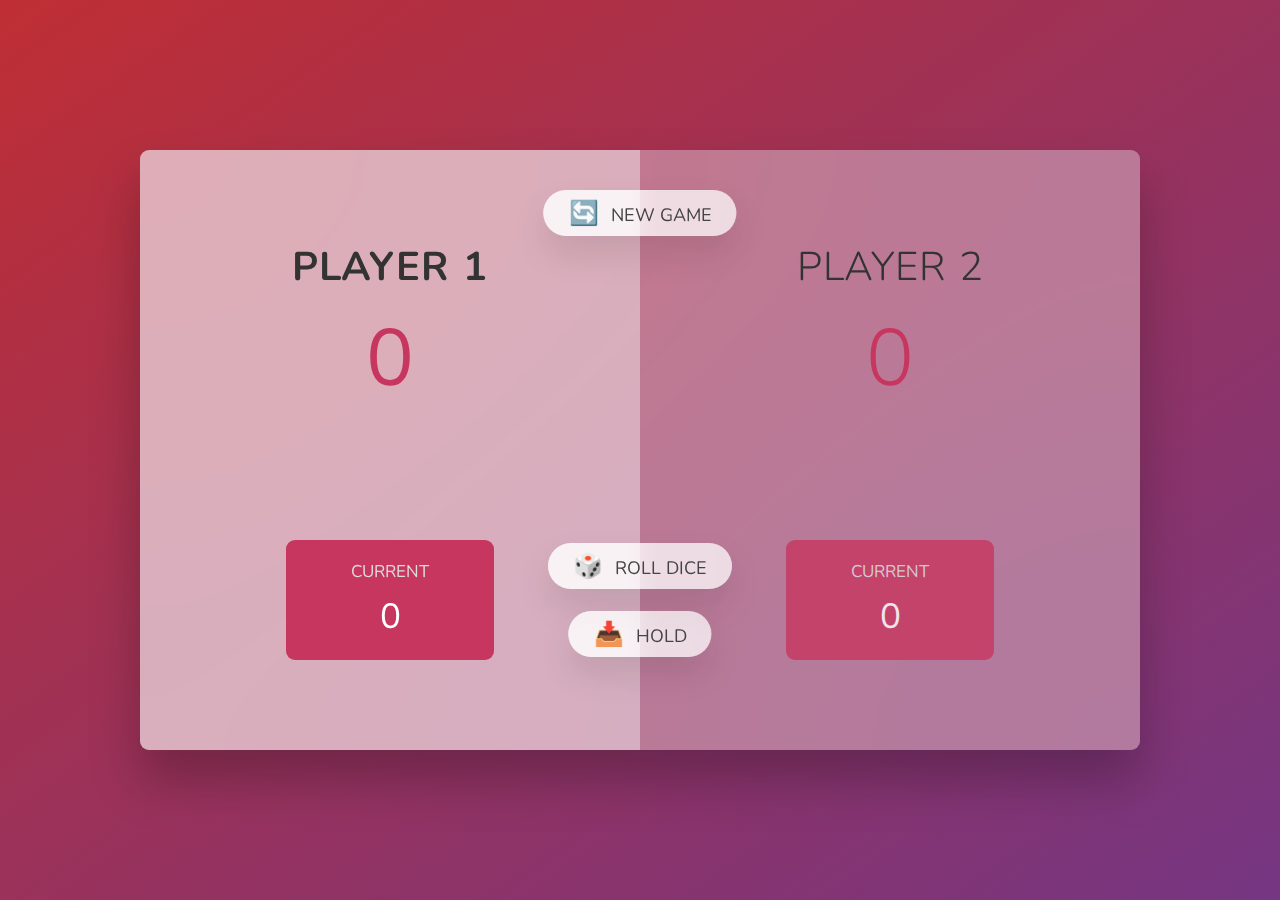
<file: Dice Game/index.html>
<!DOCTYPE html>
<html lang="en">
  <head>
    <meta charset="UTF-8" />
    <meta name="viewport" content="width=device-width, initial-scale=1.0" />
    <meta http-equiv="X-UA-Compatible" content="ie=edge" />
    <link rel="stylesheet" href="style.css" />
    <title>DICE</title>
  </head>
  <body>
    <main>
      <section class="player player--0 player--active">
        <h2 class="name" id="name--0">Player 1</h2>
        <p class="score" id="score--0">43</p>
        <div class="current">
          <p class="current-label">Current</p>
          <p class="current-score" id="current--0">0</p>
        </div>
      </section>
      <section class="player player--1">
        <h2 class="name" id="name--1">Player 2</h2>
        <p class="score" id="score--1">24</p>
        <div class="current">
          <p class="current-label">Current</p>
          <p class="current-score" id="current--1">0</p>
        </div>
      </section>

      <img src="dice-5.png" alt="Playing dice" class="dice" />
      <button class="btn btn--new">🔄 New game</button>
      <button class="btn btn--roll">🎲 Roll dice</button>
      <button class="btn btn--hold">📥 Hold</button>
    </main>
    <script src="script.js"></script>
  </body>
</html>
</file>
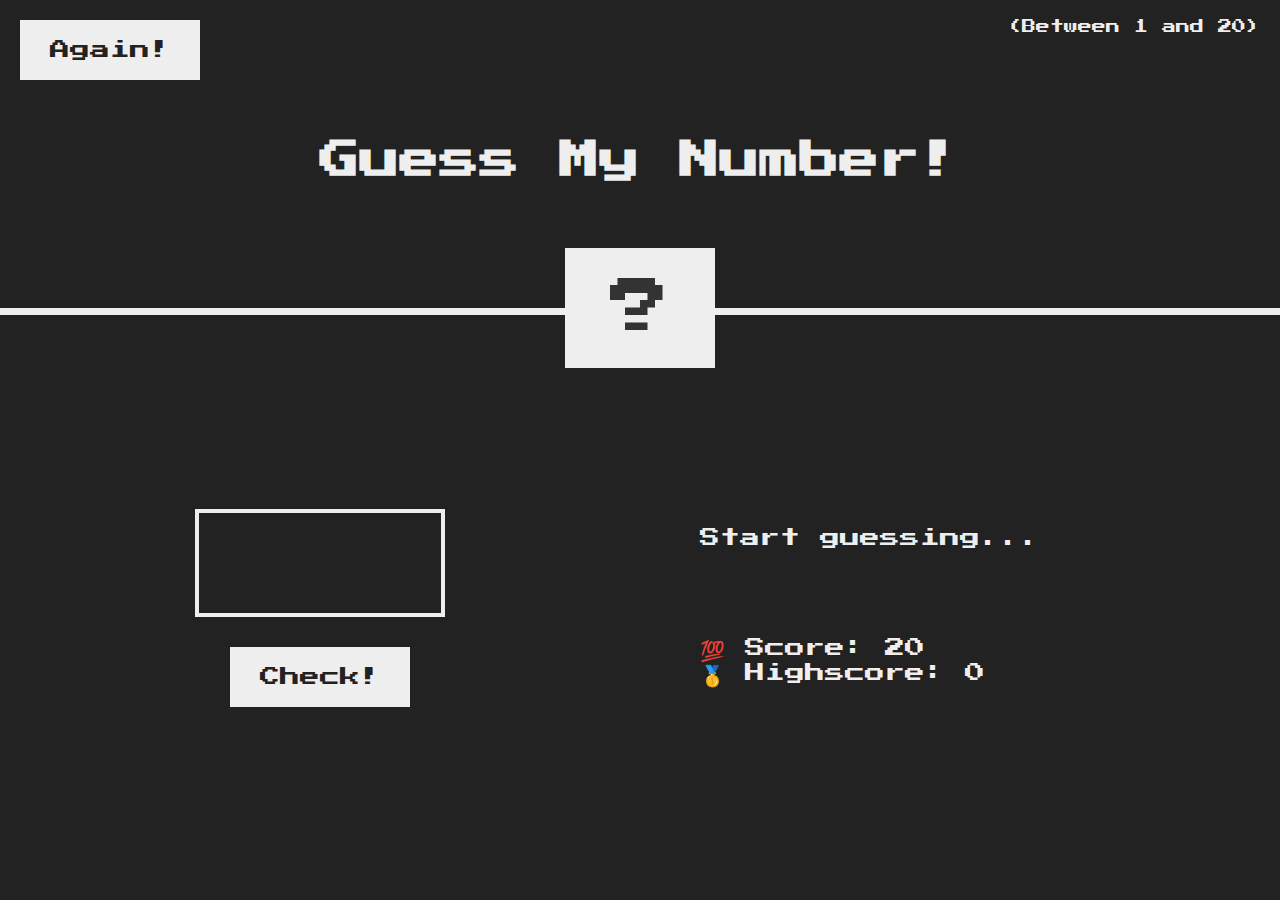
<file: Guess The Number/index.html>
<!DOCTYPE html>
<html lang="en">
  <head>
    <meta charset="UTF-8" />
    <meta name="viewport" content="width=device-width, initial-scale=1.0" />
    <meta http-equiv="X-UA-Compatible" content="ie=edge" />
    <link rel="stylesheet" href="style.css" />
    <title>Guess My Number!</title>
  </head>
  <body>
    <header>
      <h1>Guess My Number!</h1>
      <p class="between">(Between 1 and 20)</p>
      <button class="btn again">Again!</button>
      <div class="number">?</div>
    </header>
    <main>
      <section class="left">
        <input type="number" class="guess " />
        <button class="btn check">Check!</button>
      </section>
      <section class="right">
        <p class="message">Start guessing...</p>
        <p class="label-score">💯 Score: <span class="score">20</span></p>
        <p class="label-highscore">
          🥇 Highscore: <span class="highscore">0</span>
        </p>
      </section>
    </main>
    <section class="increment" >
      <button class="new-btn inc">+</button>
      <button class="new-btn dec" >-</button>
    </section>
    
    <script src="script.js"></script>
  </body>
</html>
</file>
<file: Dice Game/style.css>
@import url('https://fonts.googleapis.com/css2?family=Nunito&display=swap');

* {
  margin: 0;
  padding: 0;
  box-sizing: inherit;
}

html {
  font-size: 62.5%;
  box-sizing: border-box;
}

body {
  font-family: 'Nunito', sans-serif;
  font-weight: 400;
  height: 100vh;
  color: #333;
  background-image: linear-gradient(to top left, #753682 0%, #bf2e34 100%);
  display: flex;
  align-items: center;
  justify-content: center;
}

/* LAYOUT */
main {
  position: relative;
  width: 100rem;
  height: 60rem;
  background-color: rgba(255, 255, 255, 0.35);
  backdrop-filter: blur(200px);
  filter: blur();
  box-shadow: 0 3rem 5rem rgba(0, 0, 0, 0.25);
  border-radius: 9px;
  overflow: hidden;
  display: flex;
}

.player {
  flex: 50%;
  padding: 9rem;
  display: flex;
  flex-direction: column;
  align-items: center;
  transition: all 0.75s;
}

/* ELEMENTS */
.name {
  position: relative;
  font-size: 4rem;
  text-transform: uppercase;
  letter-spacing: 1px;
  word-spacing: 2px;
  font-weight: 300;
  margin-bottom: 1rem;
}

.score {
  font-size: 8rem;
  font-weight: 300;
  color: #c7365f;
  margin-bottom: auto;
}

.player--active {
  background-color: rgba(255, 255, 255, 0.4);
}
.player--active .name {
  font-weight: 700;
}
.player--active .score {
  font-weight: 400;
}

.player--active .current {
  opacity: 1;
}

.current {
  background-color: #c7365f;
  opacity: 0.8;
  border-radius: 9px;
  color: #fff;
  width: 65%;
  padding: 2rem;
  text-align: center;
  transition: all 0.75s;
}

.current-label {
  text-transform: uppercase;
  margin-bottom: 1rem;
  font-size: 1.7rem;
  color: #ddd;
}

.current-score {
  font-size: 3.5rem;
}

/* ABSOLUTE POSITIONED ELEMENTS */
.btn {
  position: absolute;
  left: 50%;
  transform: translateX(-50%);
  color: #444;
  background: none;
  border: none;
  font-family: inherit;
  font-size: 1.8rem;
  text-transform: uppercase;
  cursor: pointer;
  font-weight: 400;
  transition: all 0.2s;

  background-color: white;
  background-color: rgba(255, 255, 255, 0.6);
  backdrop-filter: blur(10px);

  padding: 0.7rem 2.5rem;
  border-radius: 50rem;
  box-shadow: 0 1.75rem 3.5rem rgba(0, 0, 0, 0.1);
}

.btn::first-letter {
  font-size: 2.4rem;
  display: inline-block;
  margin-right: 0.7rem;
}

.btn--new {
  top: 4rem;
}
.btn--roll {
  top: 39.3rem;
}
.btn--hold {
  top: 46.1rem;
}

.btn:active {
  transform: translate(-50%, 3px);
  box-shadow: 0 1rem 2rem rgba(0, 0, 0, 0.15);
}

.btn:focus {
  outline: none;
}

.dice {
  position: absolute;
  left: 50%;
  top: 16.5rem;
  transform: translateX(-50%);
  height: 10rem;
  box-shadow: 0 2rem 5rem rgba(0, 0, 0, 0.2);
}

.player--winner {
  background-color: #2f2f2f;
}

.player--winner .name {
  font-weight: 700;
  color: #c7365f;
}
.hidden{
  display:none;
}

@media screen and (max-width:426px) {
  .player{
    padding: 36px;
    
  }
  .name{
    font-size: 2rem;
    margin-bottom: 7rem;
  }
  .score{
    font-size: 9rem;
    margin-bottom: 6rem;
  }
  .current{
    width: 100%;
    border-radius: 13px;
  }
  
 .btn--roll{
   top: 33rem;
   font-size: 11px;
    padding: 0px 7px;
    margin: 2px;
 }
 .btn--hold{
  top: 38.1rem;
  font-size: 15px;
  padding: 0px 6px;
  margin: 2px;
 }
 .btn--new{
   top: 8rem;
   font-size: 12px;
    padding: 3px 13px;
  }
 main{
   width: 39rem;
   height: 49rem;
   border-radius: 29px;
 }
 .dice{
   height: 6rem;
 }

}
@media screen and (max-width:320px) {
  .player{
    padding: 19px;
  }
  .name{
    font-size: 2rem;
    margin-bottom: 7rem;
  }
  .score{
    font-size: 9rem;
    margin-bottom: 6rem;
  }
  .current{
    width: 97%;
    border-radius: 16px;
    height: 95px;
}
  
  
 .btn--roll{
  top: 37rem;
 }
 .btn--hold{
  top: 42.1rem;
 }
 .btn--new{
   top: 8rem;
   font-size: 12px;
    padding: 3px 13px;
  }
 main{
  width: 31rem;
  height: 47rem;
  border-radius: 19px;

}
 
 .dice{
  height: 4rem;
 }
 .current-label{
  text-transform: uppercase;
  margin-bottom: 0rem;
  font-size: 14px
 }

}
</file>
<file: Guess The Number/style.css>
@import url('https://fonts.googleapis.com/css?family=Press+Start+2P&display=swap');

* {
  margin: 0;
  padding: 0;
  box-sizing: inherit;
}

html {
  font-size: 62.5%;
  box-sizing: border-box;
}

body {
  font-family: 'Press Start 2P', sans-serif;
  color: #eee;
  background-color: #222;
  /* background-color: #60b347; */
}

/* LAYOUT */
header {
  position: relative;
  height: 35vh;
  border-bottom: 7px solid #eee;
}

main {
  height: 65vh;
  color: #eee;
  display: flex;
  align-items: center;
  justify-content: space-around;
}

.left {
  width: 52rem;
  display: flex;
  flex-direction: column;
  align-items: center;
}

.right {
  width: 52rem;
  font-size: 2rem;
}

/* ELEMENTS STYLE */
h1 {
  font-size: 4rem;
  text-align: center;
  position: absolute;
  width: 100%;
  top: 52%;
  left: 50%;
  transform: translate(-50%, -50%);
}

.number {
  background: #eee;
  color: #333;
  font-size: 6rem;
  width: 15rem;
  padding: 3rem 0rem;
  text-align: center;
  position: absolute;
  bottom: 0;
  left: 50%;
  transform: translate(-50%, 50%);
}

.between {
  font-size: 1.4rem;
  position: absolute;
  top: 2rem;
  right: 2rem;
}

.again {
  position: absolute;
  top: 2rem;
  left: 2rem;
}

.guess {
  background: none;
  border: 4px solid #eee;
  font-family: inherit;
  color: inherit;
  font-size: 5rem;
  padding: 2.5rem;
  width: 25rem;
  text-align: center;
  display: block;
  margin-bottom: 3rem;
}

.btn {
  border: none;
  background-color: #eee;
  color: #222;
  font-size: 2rem;
  font-family: inherit;
  padding: 2rem 3rem;
  cursor: pointer;
}

.btn:hover {
  background-color: #ccc;
}

.message {
  margin-bottom: 8rem;
  height: 3rem;
}r

.label-score {
  margin-bottom: 2rem;
}
.width{
  width: 36rem;
}
@media  screen  and (max-width:426px) {

   .again{
     height: 39px;
     width: 82px; 
     top: 5px;
     padding:10px;
     font-size: 17px;
     font-weight: 900;
     font-style: normal;
     font-family: Arial, Helvetica, sans-serif;
   }
   .number{
     height:54px;
     width:81px;
     padding-top: 10px;
     font-size: 2.8rem ;
     text-align: center;
   }
   .guess{
     height: 80px;
     width: 152px;
     font-size: 31px;
   }
   .check{
     width:82px;
     height: 39px;
     padding:10px;
     font-size: 16px;
     font-weight: 900;
     font-style: normal;
     font-family: Arial, Helvetica, sans-serif;
   }
   h1{
     font-size: 2.4rem;
   }
   .width{
     width:11rem;
   }
   .right{
     font-size: 11px;
     
   }
   .between{
     font-size: smaller;
   }
   .message{
     font-size: 11px;
   }
   main{
     height: 55vh;
   }
   
     
   }
   .increment{
     display: inline-flex;
     gap: 75px;
     
   }
   .new-btn{
     height: 60px;
     width: 60px;
     border-radius: 50%;
     font-size: 25px;
     font-weight: 700;
     position: relative;
     left: 60px;
     bottom: 40px;
   }
  

@media  screen and (max-width:376px) {

  .guess{
    
    width:133px;
    border: 3px solid #eee;
  }
  .right{
    font-size:10px;
    width: 58rem;
  }
  .again{
    width:82px;
     height: 39px;
     padding:10px;
     font-size: 15px;
     font-weight: 900;
     font-style: normal;
     font-family: Arial, Helvetica, sans-serif;
     left: 11px;
     
  }
  .between{
    font-size: smaller;
  }
  h1{
    font-size: 2rem;
  }
  
  
}
@media  screen and (max-width:322px){
  h1{
    font-size: large;
    
  }
  .message{
    font-size: smaller;
    
  }
}
@media  screen and (min-width:769px){
  .increment{
    display: none;
  }
}
</file>
